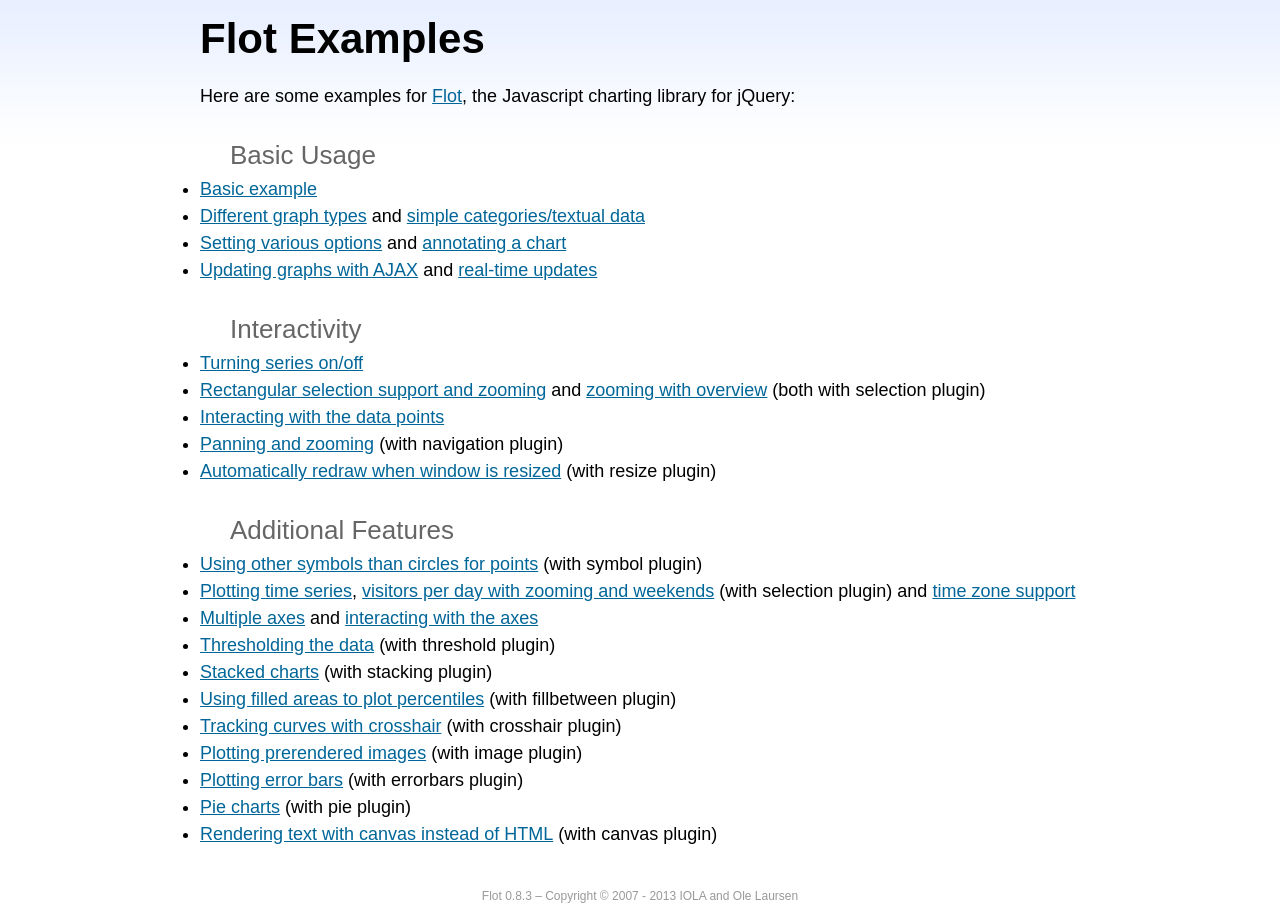
<file: static/bower_components/flot/examples/index.html>
<!DOCTYPE html PUBLIC "-//W3C//DTD HTML 4.01//EN" "http://www.w3.org/TR/html4/strict.dtd">
<html>
<head>
	<meta http-equiv="Content-Type" content="text/html; charset=utf-8">
	<title>Flot Examples</title>
	<link href="examples.css" rel="stylesheet" type="text/css">
	<style>

	h3 {
		margin-top: 30px;
		margin-bottom: 5px;
	}

	</style>
	<script language="javascript" type="text/javascript" src="../jquery.js"></script>
	<script language="javascript" type="text/javascript" src="../jquery.flot.js"></script>
	<script type="text/javascript">

	$(function() {

		// Add the Flot version string to the footer

		$("#footer").prepend("Flot " + $.plot.version + " &ndash; ");
	});

	</script>
</head>
<body>

	<div id="header">
		<h2>Flot Examples</h2>
	</div>

	<div id="content">

		<p>Here are some examples for <a href="http://www.flotcharts.org">Flot</a>, the Javascript charting library for jQuery:</p>

		<h3>Basic Usage</h3>

		<ul>
			<li><a href="basic-usage/index.html">Basic example</a></li>
			<li><a href="series-types/index.html">Different graph types</a> and <a href="categories/index.html">simple categories/textual data</a></li>
			<li><a href="basic-options/index.html">Setting various options</a> and <a href="annotating/index.html">annotating a chart</a></li>
			<li><a href="ajax/index.html">Updating graphs with AJAX</a> and <a href="realtime/index.html">real-time updates</a></li>
		</ul>

		<h3>Interactivity</h3>

		<ul>
			<li><a href="series-toggle/index.html">Turning series on/off</a></li>
			<li><a href="selection/index.html">Rectangular selection support and zooming</a> and <a href="zooming/index.html">zooming with overview</a> (both with selection plugin)</li>
			<li><a href="interacting/index.html">Interacting with the data points</a></li>
			<li><a href="navigate/index.html">Panning and zooming</a> (with navigation plugin)</li>
			<li><a href="resize/index.html">Automatically redraw when window is resized</a> (with resize plugin)</li>
		</ul>

		<h3>Additional Features</h3>

		<ul>
			<li><a href="symbols/index.html">Using other symbols than circles for points</a> (with symbol plugin)</li>
			<li><a href="axes-time/index.html">Plotting time series</a>, <a href="visitors/index.html">visitors per day with zooming and weekends</a> (with selection plugin) and <a href="axes-time-zones/index.html">time zone support</a></li>
			<li><a href="axes-multiple/index.html">Multiple axes</a> and <a href="axes-interacting/index.html">interacting with the axes</a></li>
			<li><a href="threshold/index.html">Thresholding the data</a> (with threshold plugin)</li>
			<li><a href="stacking/index.html">Stacked charts</a> (with stacking plugin)</li>
			<li><a href="percentiles/index.html">Using filled areas to plot percentiles</a> (with fillbetween plugin)</li>
			<li><a href="tracking/index.html">Tracking curves with crosshair</a> (with crosshair plugin)</li>
			<li><a href="image/index.html">Plotting prerendered images</a> (with image plugin)</li>
			<li><a href="series-errorbars/index.html">Plotting error bars</a> (with errorbars plugin)</li>
			<li><a href="series-pie/index.html">Pie charts</a> (with pie plugin)</li>
			<li><a href="canvas/index.html">Rendering text with canvas instead of HTML</a> (with canvas plugin)</li>
		</ul>

	</div>

	<div id="footer">
		Copyright &copy; 2007 - 2013 IOLA and Ole Laursen
	</div>

</body>
</html>
</file>
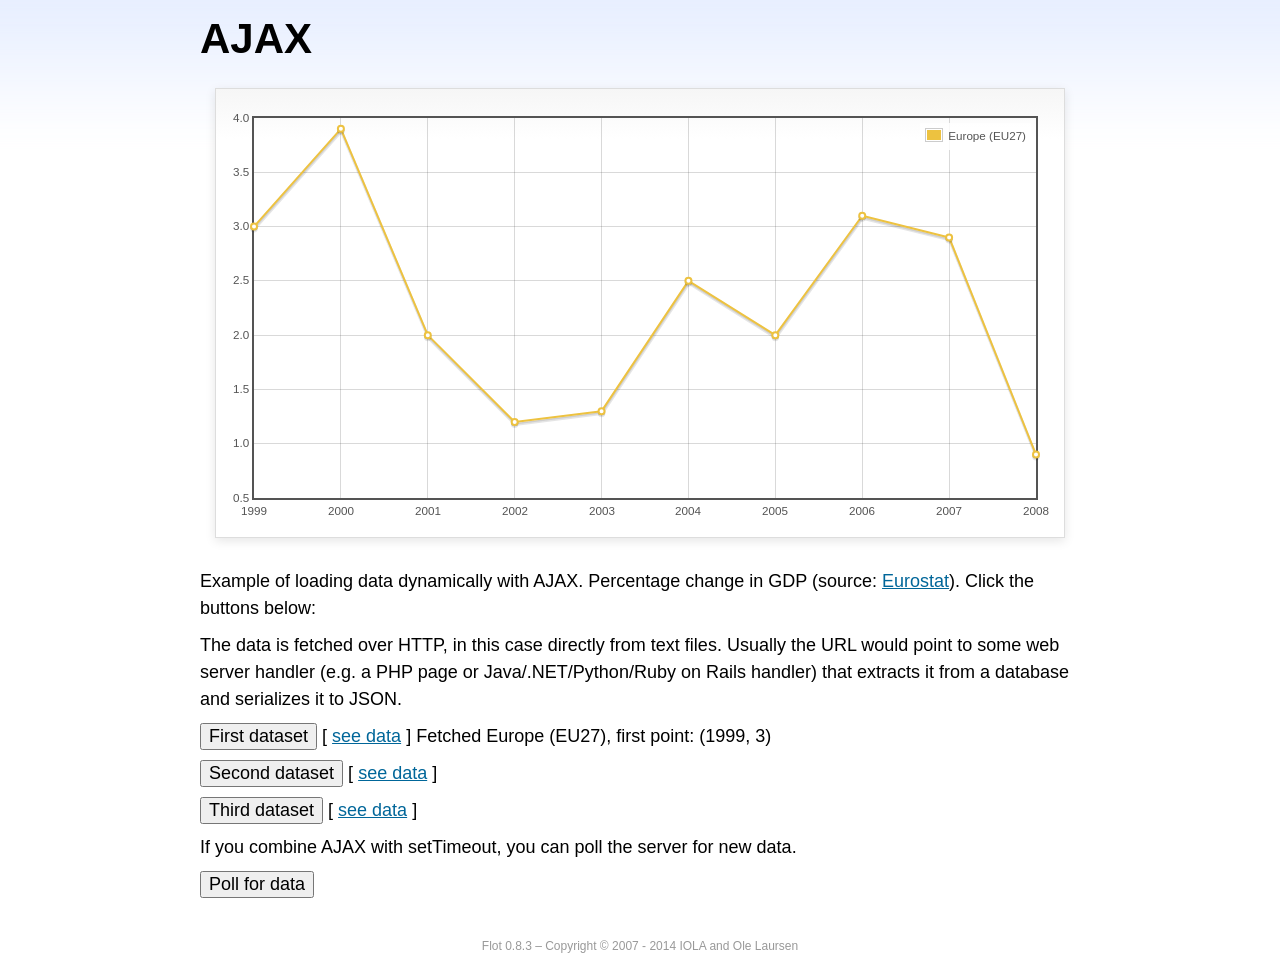
<file: static/bower_components/flot/examples/ajax/index.html>
<!DOCTYPE html PUBLIC "-//W3C//DTD HTML 4.01//EN" "http://www.w3.org/TR/html4/strict.dtd">
<html>
<head>
	<meta http-equiv="Content-Type" content="text/html; charset=utf-8">
	<title>Flot Examples: AJAX</title>
	<link href="../examples.css" rel="stylesheet" type="text/css">
	<!--[if lte IE 8]><script language="javascript" type="text/javascript" src="../../excanvas.min.js"></script><![endif]-->
	<script language="javascript" type="text/javascript" src="../../jquery.js"></script>
	<script language="javascript" type="text/javascript" src="../../jquery.flot.js"></script>
	<script type="text/javascript">

	$(function() {

		var options = {
			lines: {
				show: true
			},
			points: {
				show: true
			},
			xaxis: {
				tickDecimals: 0,
				tickSize: 1
			}
		};

		var data = [];

		$.plot("#placeholder", data, options);

		// Fetch one series, adding to what we already have

		var alreadyFetched = {};

		$("button.fetchSeries").click(function () {

			var button = $(this);

			// Find the URL in the link right next to us, then fetch the data

			var dataurl = button.siblings("a").attr("href");

			function onDataReceived(series) {

				// Extract the first coordinate pair; jQuery has parsed it, so
				// the data is now just an ordinary JavaScript object

				var firstcoordinate = "(" + series.data[0][0] + ", " + series.data[0][1] + ")";
				button.siblings("span").text("Fetched " + series.label + ", first point: " + firstcoordinate);

				// Push the new data onto our existing data array

				if (!alreadyFetched[series.label]) {
					alreadyFetched[series.label] = true;
					data.push(series);
				}

				$.plot("#placeholder", data, options);
			}

			$.ajax({
				url: dataurl,
				type: "GET",
				dataType: "json",
				success: onDataReceived
			});
		});

		// Initiate a recurring data update

		$("button.dataUpdate").click(function () {

			data = [];
			alreadyFetched = {};

			$.plot("#placeholder", data, options);

			var iteration = 0;

			function fetchData() {

				++iteration;

				function onDataReceived(series) {

					// Load all the data in one pass; if we only got partial
					// data we could merge it with what we already have.

					data = [ series ];
					$.plot("#placeholder", data, options);
				}

				// Normally we call the same URL - a script connected to a
				// database - but in this case we only have static example
				// files, so we need to modify the URL.

				$.ajax({
					url: "data-eu-gdp-growth-" + iteration + ".json",
					type: "GET",
					dataType: "json",
					success: onDataReceived
				});

				if (iteration < 5) {
					setTimeout(fetchData, 1000);
				} else {
					data = [];
					alreadyFetched = {};
				}
			}

			setTimeout(fetchData, 1000);
		});

		// Load the first series by default, so we don't have an empty plot

		$("button.fetchSeries:first").click();

		// Add the Flot version string to the footer

		$("#footer").prepend("Flot " + $.plot.version + " &ndash; ");
	});

	</script>
</head>
<body>

	<div id="header">
		<h2>AJAX</h2>
	</div>

	<div id="content">

		<div class="demo-container">
			<div id="placeholder" class="demo-placeholder"></div>
		</div>

		<p>Example of loading data dynamically with AJAX. Percentage change in GDP (source: <a href="http://epp.eurostat.ec.europa.eu/tgm/table.do?tab=table&init=1&plugin=1&language=en&pcode=tsieb020">Eurostat</a>). Click the buttons below:</p>

		<p>The data is fetched over HTTP, in this case directly from text files. Usually the URL would point to some web server handler (e.g. a PHP page or Java/.NET/Python/Ruby on Rails handler) that extracts it from a database and serializes it to JSON.</p>

		<p>
			<button class="fetchSeries">First dataset</button>
			[ <a href="data-eu-gdp-growth.json">see data</a> ]
			<span></span>
		</p>

		<p>
			<button class="fetchSeries">Second dataset</button>
			[ <a href="data-japan-gdp-growth.json">see data</a> ]
			<span></span>
		</p>

		<p>
			<button class="fetchSeries">Third dataset</button>
			[ <a href="data-usa-gdp-growth.json">see data</a> ]
			<span></span>
		</p>

		<p>If you combine AJAX with setTimeout, you can poll the server for new data.</p>

		<p>
			<button class="dataUpdate">Poll for data</button>
		</p>

	</div>

	<div id="footer">
		Copyright &copy; 2007 - 2014 IOLA and Ole Laursen
	</div>

</body>
</html>
</file>
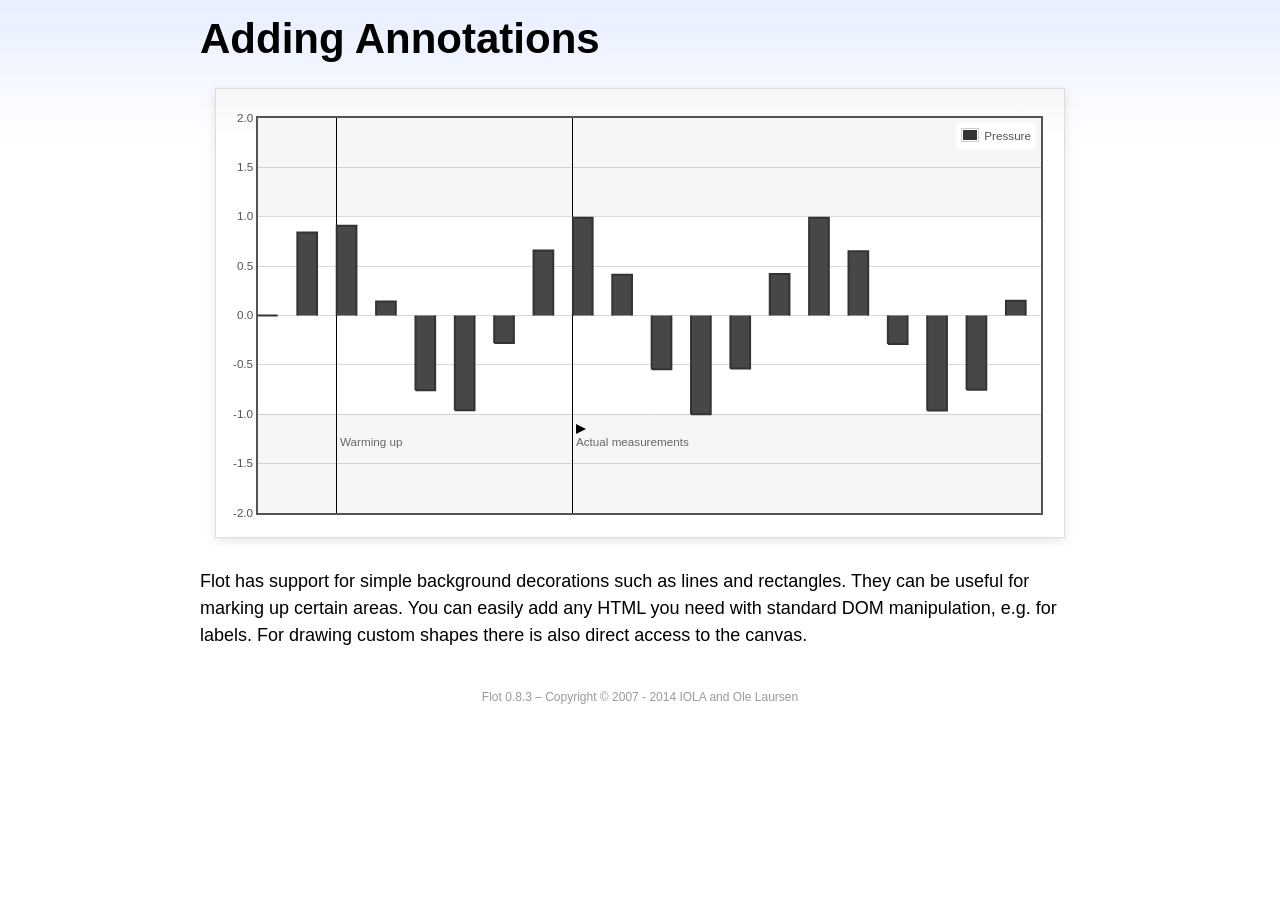
<file: static/bower_components/flot/examples/annotating/index.html>
<!DOCTYPE html PUBLIC "-//W3C//DTD HTML 4.01//EN" "http://www.w3.org/TR/html4/strict.dtd">
<html>
<head>
	<meta http-equiv="Content-Type" content="text/html; charset=utf-8">
	<title>Flot Examples: Adding Annotations</title>
	<link href="../examples.css" rel="stylesheet" type="text/css">
	<!--[if lte IE 8]><script language="javascript" type="text/javascript" src="../../excanvas.min.js"></script><![endif]-->
	<script language="javascript" type="text/javascript" src="../../jquery.js"></script>
	<script language="javascript" type="text/javascript" src="../../jquery.flot.js"></script>
	<script type="text/javascript">

	$(function() {

		var d1 = [];
		for (var i = 0; i < 20; ++i) {
			d1.push([i, Math.sin(i)]);
		}

		var data = [{ data: d1, label: "Pressure", color: "#333" }];

		var markings = [
			{ color: "#f6f6f6", yaxis: { from: 1 } },
			{ color: "#f6f6f6", yaxis: { to: -1 } },
			{ color: "#000", lineWidth: 1, xaxis: { from: 2, to: 2 } },
			{ color: "#000", lineWidth: 1, xaxis: { from: 8, to: 8 } }
		];

		var placeholder = $("#placeholder");

		var plot = $.plot(placeholder, data, {
			bars: { show: true, barWidth: 0.5, fill: 0.9 },
			xaxis: { ticks: [], autoscaleMargin: 0.02 },
			yaxis: { min: -2, max: 2 },
			grid: { markings: markings }
		});

		var o = plot.pointOffset({ x: 2, y: -1.2});

		// Append it to the placeholder that Flot already uses for positioning

		placeholder.append("<div style='position:absolute;left:" + (o.left + 4) + "px;top:" + o.top + "px;color:#666;font-size:smaller'>Warming up</div>");

		o = plot.pointOffset({ x: 8, y: -1.2});
		placeholder.append("<div style='position:absolute;left:" + (o.left + 4) + "px;top:" + o.top + "px;color:#666;font-size:smaller'>Actual measurements</div>");

		// Draw a little arrow on top of the last label to demonstrate canvas
		// drawing

		var ctx = plot.getCanvas().getContext("2d");
		ctx.beginPath();
		o.left += 4;
		ctx.moveTo(o.left, o.top);
		ctx.lineTo(o.left, o.top - 10);
		ctx.lineTo(o.left + 10, o.top - 5);
		ctx.lineTo(o.left, o.top);
		ctx.fillStyle = "#000";
		ctx.fill();

		// Add the Flot version string to the footer

		$("#footer").prepend("Flot " + $.plot.version + " &ndash; ");
	});

	</script>
</head>
<body>

	<div id="header">
		<h2>Adding Annotations</h2>
	</div>

	<div id="content">

		<div class="demo-container">
			<div id="placeholder" class="demo-placeholder"></div>
		</div>

		<p>Flot has support for simple background decorations such as lines and rectangles. They can be useful for marking up certain areas. You can easily add any HTML you need with standard DOM manipulation, e.g. for labels. For drawing custom shapes there is also direct access to the canvas.</p>

	</div>

	<div id="footer">
		Copyright &copy; 2007 - 2014 IOLA and Ole Laursen
	</div>

</body>
</html>
</file>
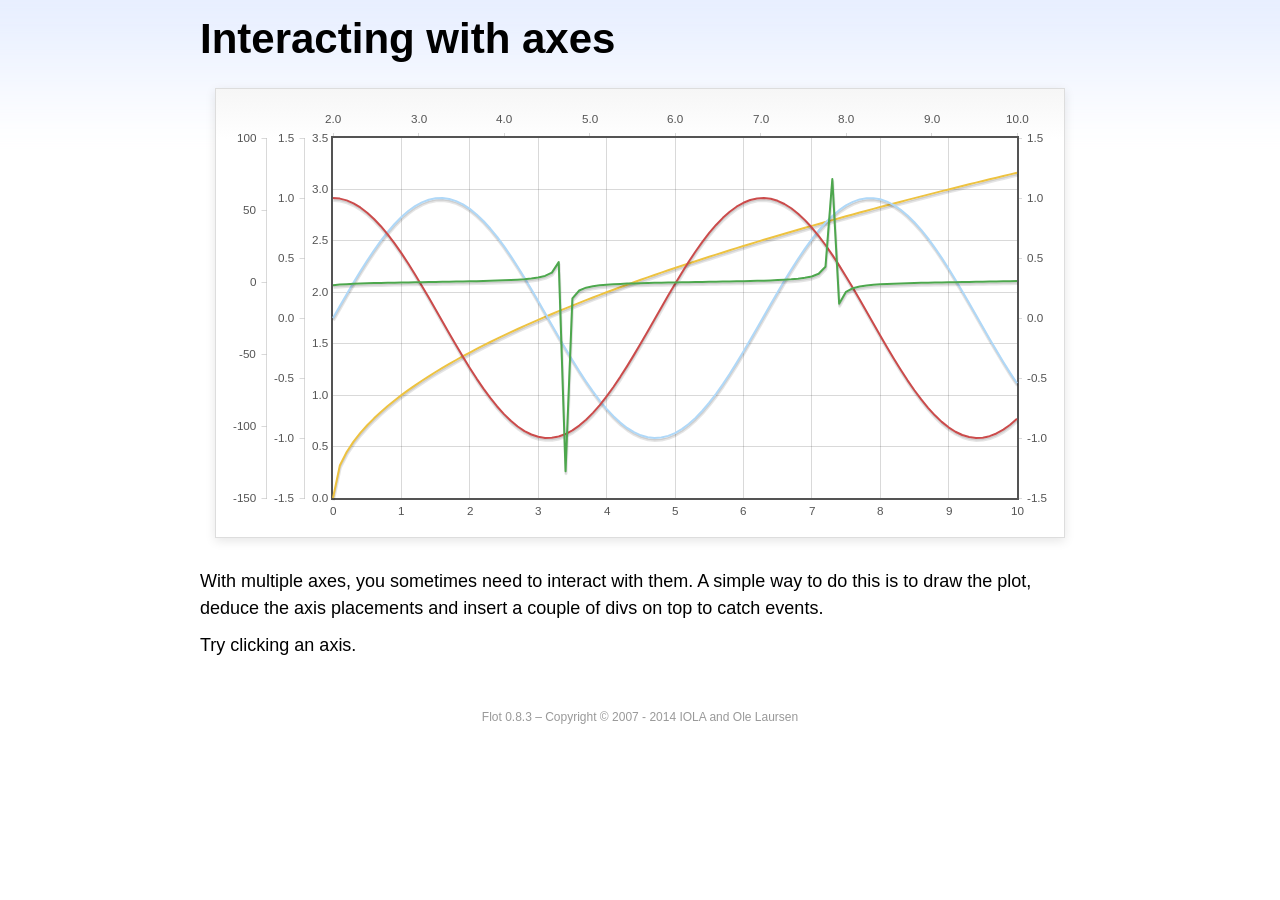
<file: static/bower_components/flot/examples/axes-interacting/index.html>
<!DOCTYPE html PUBLIC "-//W3C//DTD HTML 4.01//EN" "http://www.w3.org/TR/html4/strict.dtd">
<html>
<head>
	<meta http-equiv="Content-Type" content="text/html; charset=utf-8">
	<title>Flot Examples: Interacting with axes</title>
	<link href="../examples.css" rel="stylesheet" type="text/css">
	<!--[if lte IE 8]><script language="javascript" type="text/javascript" src="../../excanvas.min.js"></script><![endif]-->
	<script language="javascript" type="text/javascript" src="../../jquery.js"></script>
	<script language="javascript" type="text/javascript" src="../../jquery.flot.js"></script>
	<script type="text/javascript">

	$(function() {

		function generate(start, end, fn) {
			var res = [];
			for (var i = 0; i <= 100; ++i) {
				var x = start + i / 100 * (end - start);
				res.push([x, fn(x)]);
			}
			return res;
		}

		var data = [
			{ data: generate(0, 10, function (x) { return Math.sqrt(x);}), xaxis: 1, yaxis:1 },
			{ data: generate(0, 10, function (x) { return Math.sin(x);}), xaxis: 1, yaxis:2 },
			{ data: generate(0, 10, function (x) { return Math.cos(x);}), xaxis: 1, yaxis:3 },
			{ data: generate(2, 10, function (x) { return Math.tan(x);}), xaxis: 2, yaxis: 4 }
		];

		var plot = $.plot("#placeholder", data, {
			xaxes: [
				{ position: 'bottom' },
				{ position: 'top'}
			],
			yaxes: [
				{ position: 'left' },
				{ position: 'left' },
				{ position: 'right' },
				{ position: 'left' }
			]
		});

		// Create a div for each axis

		$.each(plot.getAxes(), function (i, axis) {
			if (!axis.show)
				return;

			var box = axis.box;

			$("<div class='axisTarget' style='position:absolute; left:" + box.left + "px; top:" + box.top + "px; width:" + box.width +  "px; height:" + box.height + "px'></div>")
				.data("axis.direction", axis.direction)
				.data("axis.n", axis.n)
				.css({ backgroundColor: "#f00", opacity: 0, cursor: "pointer" })
				.appendTo(plot.getPlaceholder())
				.hover(
					function () { $(this).css({ opacity: 0.10 }) },
					function () { $(this).css({ opacity: 0 }) }
				)
				.click(function () {
					$("#click").text("You clicked the " + axis.direction + axis.n + "axis!")
				});
		});

		// Add the Flot version string to the footer

		$("#footer").prepend("Flot " + $.plot.version + " &ndash; ");
	});

	</script>
</head>
<body>

	<div id="header">
		<h2>Interacting with axes</h2>
	</div>

	<div id="content">

		<div class="demo-container">
			<div id="placeholder" class="demo-placeholder"></div>
		</div>

		<p>With multiple axes, you sometimes need to interact with them. A simple way to do this is to draw the plot, deduce the axis placements and insert a couple of divs on top to catch events.</p>

		<p>Try clicking an axis.</p>

		<p id="click"></p>

	</div>

	<div id="footer">
		Copyright &copy; 2007 - 2014 IOLA and Ole Laursen
	</div>

</body>
</html>
</file>
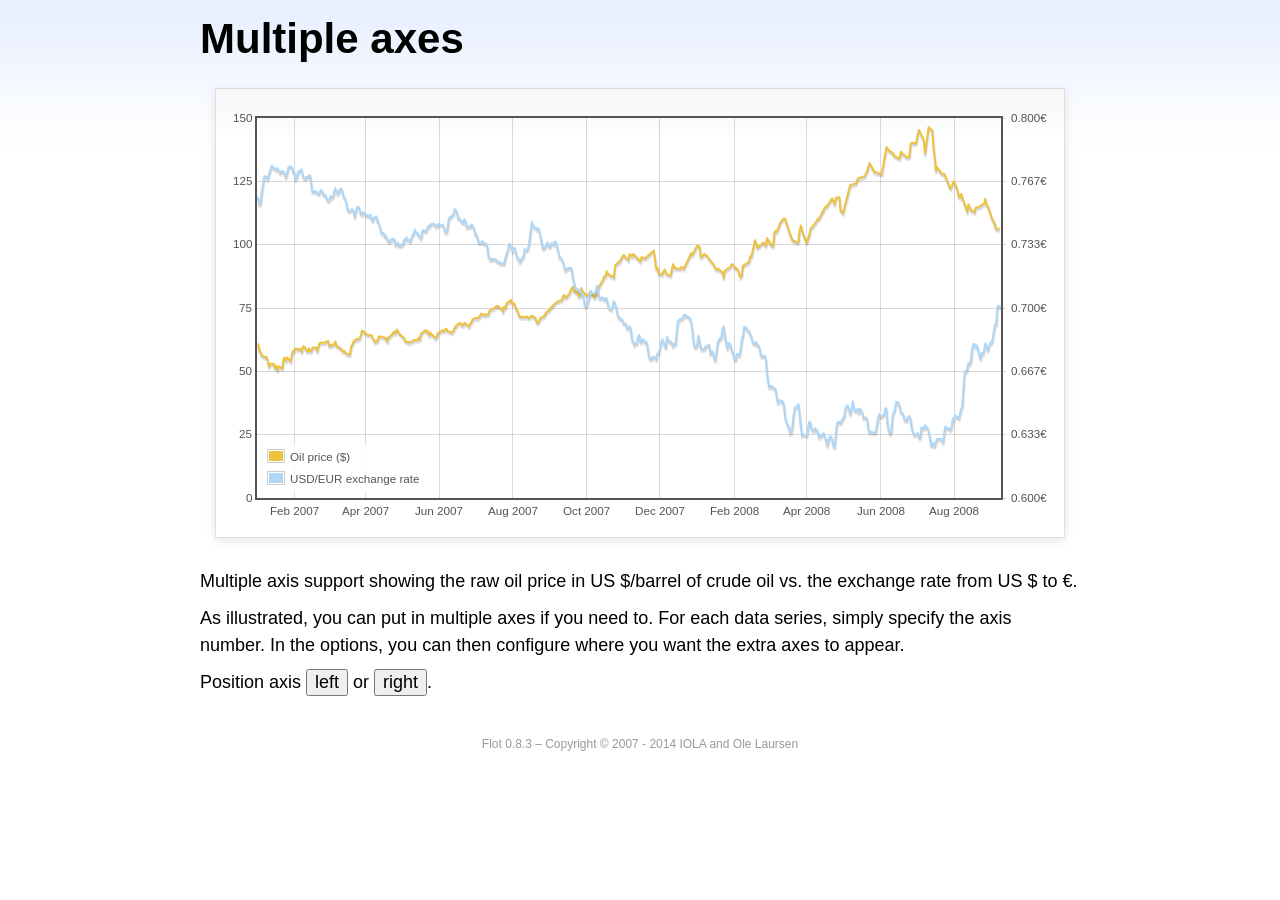
<file: static/bower_components/flot/examples/axes-multiple/index.html>
<!DOCTYPE html PUBLIC "-//W3C//DTD HTML 4.01//EN" "http://www.w3.org/TR/html4/strict.dtd">
<html>
<head>
	<meta http-equiv="Content-Type" content="text/html; charset=utf-8">
	<title>Flot Examples: Multiple Axes</title>
	<link href="../examples.css" rel="stylesheet" type="text/css">
	<!--[if lte IE 8]><script language="javascript" type="text/javascript" src="../../excanvas.min.js"></script><![endif]-->
	<script language="javascript" type="text/javascript" src="../../jquery.js"></script>
	<script language="javascript" type="text/javascript" src="../../jquery.flot.js"></script>
	<script language="javascript" type="text/javascript" src="../../jquery.flot.time.js"></script>
	<script type="text/javascript">

	$(function() {

		var oilprices = [[1167692400000,61.05], [1167778800000,58.32], [1167865200000,57.35], [1167951600000,56.31], [1168210800000,55.55], [1168297200000,55.64], [1168383600000,54.02], [1168470000000,51.88], [1168556400000,52.99], [1168815600000,52.99], [1168902000000,51.21], [1168988400000,52.24], [1169074800000,50.48], [1169161200000,51.99], [1169420400000,51.13], [1169506800000,55.04], [1169593200000,55.37], [1169679600000,54.23], [1169766000000,55.42], [1170025200000,54.01], [1170111600000,56.97], [1170198000000,58.14], [1170284400000,58.14], [1170370800000,59.02], [1170630000000,58.74], [1170716400000,58.88], [1170802800000,57.71], [1170889200000,59.71], [1170975600000,59.89], [1171234800000,57.81], [1171321200000,59.06], [1171407600000,58.00], [1171494000000,57.99], [1171580400000,59.39], [1171839600000,59.39], [1171926000000,58.07], [1172012400000,60.07], [1172098800000,61.14], [1172444400000,61.39], [1172530800000,61.46], [1172617200000,61.79], [1172703600000,62.00], [1172790000000,60.07], [1173135600000,60.69], [1173222000000,61.82], [1173308400000,60.05], [1173654000000,58.91], [1173740400000,57.93], [1173826800000,58.16], [1173913200000,57.55], [1173999600000,57.11], [1174258800000,56.59], [1174345200000,59.61], [1174518000000,61.69], [1174604400000,62.28], [1174860000000,62.91], [1174946400000,62.93], [1175032800000,64.03], [1175119200000,66.03], [1175205600000,65.87], [1175464800000,64.64], [1175637600000,64.38], [1175724000000,64.28], [1175810400000,64.28], [1176069600000,61.51], [1176156000000,61.89], [1176242400000,62.01], [1176328800000,63.85], [1176415200000,63.63], [1176674400000,63.61], [1176760800000,63.10], [1176847200000,63.13], [1176933600000,61.83], [1177020000000,63.38], [1177279200000,64.58], [1177452000000,65.84], [1177538400000,65.06], [1177624800000,66.46], [1177884000000,64.40], [1178056800000,63.68], [1178143200000,63.19], [1178229600000,61.93], [1178488800000,61.47], [1178575200000,61.55], [1178748000000,61.81], [1178834400000,62.37], [1179093600000,62.46], [1179180000000,63.17], [1179266400000,62.55], [1179352800000,64.94], [1179698400000,66.27], [1179784800000,65.50], [1179871200000,65.77], [1179957600000,64.18], [1180044000000,65.20], [1180389600000,63.15], [1180476000000,63.49], [1180562400000,65.08], [1180908000000,66.30], [1180994400000,65.96], [1181167200000,66.93], [1181253600000,65.98], [1181599200000,65.35], [1181685600000,66.26], [1181858400000,68.00], [1182117600000,69.09], [1182204000000,69.10], [1182290400000,68.19], [1182376800000,68.19], [1182463200000,69.14], [1182722400000,68.19], [1182808800000,67.77], [1182895200000,68.97], [1182981600000,69.57], [1183068000000,70.68], [1183327200000,71.09], [1183413600000,70.92], [1183586400000,71.81], [1183672800000,72.81], [1183932000000,72.19], [1184018400000,72.56], [1184191200000,72.50], [1184277600000,74.15], [1184623200000,75.05], [1184796000000,75.92], [1184882400000,75.57], [1185141600000,74.89], [1185228000000,73.56], [1185314400000,75.57], [1185400800000,74.95], [1185487200000,76.83], [1185832800000,78.21], [1185919200000,76.53], [1186005600000,76.86], [1186092000000,76.00], [1186437600000,71.59], [1186696800000,71.47], [1186956000000,71.62], [1187042400000,71.00], [1187301600000,71.98], [1187560800000,71.12], [1187647200000,69.47], [1187733600000,69.26], [1187820000000,69.83], [1187906400000,71.09], [1188165600000,71.73], [1188338400000,73.36], [1188511200000,74.04], [1188856800000,76.30], [1189116000000,77.49], [1189461600000,78.23], [1189548000000,79.91], [1189634400000,80.09], [1189720800000,79.10], [1189980000000,80.57], [1190066400000,81.93], [1190239200000,83.32], [1190325600000,81.62], [1190584800000,80.95], [1190671200000,79.53], [1190757600000,80.30], [1190844000000,82.88], [1190930400000,81.66], [1191189600000,80.24], [1191276000000,80.05], [1191362400000,79.94], [1191448800000,81.44], [1191535200000,81.22], [1191794400000,79.02], [1191880800000,80.26], [1191967200000,80.30], [1192053600000,83.08], [1192140000000,83.69], [1192399200000,86.13], [1192485600000,87.61], [1192572000000,87.40], [1192658400000,89.47], [1192744800000,88.60], [1193004000000,87.56], [1193090400000,87.56], [1193176800000,87.10], [1193263200000,91.86], [1193612400000,93.53], [1193698800000,94.53], [1193871600000,95.93], [1194217200000,93.98], [1194303600000,96.37], [1194476400000,95.46], [1194562800000,96.32], [1195081200000,93.43], [1195167600000,95.10], [1195426800000,94.64], [1195513200000,95.10], [1196031600000,97.70], [1196118000000,94.42], [1196204400000,90.62], [1196290800000,91.01], [1196377200000,88.71], [1196636400000,88.32], [1196809200000,90.23], [1196982000000,88.28], [1197241200000,87.86], [1197327600000,90.02], [1197414000000,92.25], [1197586800000,90.63], [1197846000000,90.63], [1197932400000,90.49], [1198018800000,91.24], [1198105200000,91.06], [1198191600000,90.49], [1198710000000,96.62], [1198796400000,96.00], [1199142000000,99.62], [1199314800000,99.18], [1199401200000,95.09], [1199660400000,96.33], [1199833200000,95.67], [1200351600000,91.90], [1200438000000,90.84], [1200524400000,90.13], [1200610800000,90.57], [1200956400000,89.21], [1201042800000,86.99], [1201129200000,89.85], [1201474800000,90.99], [1201561200000,91.64], [1201647600000,92.33], [1201734000000,91.75], [1202079600000,90.02], [1202166000000,88.41], [1202252400000,87.14], [1202338800000,88.11], [1202425200000,91.77], [1202770800000,92.78], [1202857200000,93.27], [1202943600000,95.46], [1203030000000,95.46], [1203289200000,101.74], [1203462000000,98.81], [1203894000000,100.88], [1204066800000,99.64], [1204153200000,102.59], [1204239600000,101.84], [1204498800000,99.52], [1204585200000,99.52], [1204671600000,104.52], [1204758000000,105.47], [1204844400000,105.15], [1205103600000,108.75], [1205276400000,109.92], [1205362800000,110.33], [1205449200000,110.21], [1205708400000,105.68], [1205967600000,101.84], [1206313200000,100.86], [1206399600000,101.22], [1206486000000,105.90], [1206572400000,107.58], [1206658800000,105.62], [1206914400000,101.58], [1207000800000,100.98], [1207173600000,103.83], [1207260000000,106.23], [1207605600000,108.50], [1207778400000,110.11], [1207864800000,110.14], [1208210400000,113.79], [1208296800000,114.93], [1208383200000,114.86], [1208728800000,117.48], [1208815200000,118.30], [1208988000000,116.06], [1209074400000,118.52], [1209333600000,118.75], [1209420000000,113.46], [1209592800000,112.52], [1210024800000,121.84], [1210111200000,123.53], [1210197600000,123.69], [1210543200000,124.23], [1210629600000,125.80], [1210716000000,126.29], [1211148000000,127.05], [1211320800000,129.07], [1211493600000,132.19], [1211839200000,128.85], [1212357600000,127.76], [1212703200000,138.54], [1212962400000,136.80], [1213135200000,136.38], [1213308000000,134.86], [1213653600000,134.01], [1213740000000,136.68], [1213912800000,135.65], [1214172000000,134.62], [1214258400000,134.62], [1214344800000,134.62], [1214431200000,139.64], [1214517600000,140.21], [1214776800000,140.00], [1214863200000,140.97], [1214949600000,143.57], [1215036000000,145.29], [1215381600000,141.37], [1215468000000,136.04], [1215727200000,146.40], [1215986400000,145.18], [1216072800000,138.74], [1216159200000,134.60], [1216245600000,129.29], [1216332000000,130.65], [1216677600000,127.95], [1216850400000,127.95], [1217282400000,122.19], [1217455200000,124.08], [1217541600000,125.10], [1217800800000,121.41], [1217887200000,119.17], [1217973600000,118.58], [1218060000000,120.02], [1218405600000,114.45], [1218492000000,113.01], [1218578400000,116.00], [1218751200000,113.77], [1219010400000,112.87], [1219096800000,114.53], [1219269600000,114.98], [1219356000000,114.98], [1219701600000,116.27], [1219788000000,118.15], [1219874400000,115.59], [1219960800000,115.46], [1220306400000,109.71], [1220392800000,109.35], [1220565600000,106.23], [1220824800000,106.34]];

		var exchangerates = [[1167606000000,0.7580], [1167692400000,0.7580], [1167778800000,0.75470], [1167865200000,0.75490], [1167951600000,0.76130], [1168038000000,0.76550], [1168124400000,0.76930], [1168210800000,0.76940], [1168297200000,0.76880], [1168383600000,0.76780], [1168470000000,0.77080], [1168556400000,0.77270], [1168642800000,0.77490], [1168729200000,0.77410], [1168815600000,0.77410], [1168902000000,0.77320], [1168988400000,0.77270], [1169074800000,0.77370], [1169161200000,0.77240], [1169247600000,0.77120], [1169334000000,0.7720], [1169420400000,0.77210], [1169506800000,0.77170], [1169593200000,0.77040], [1169679600000,0.7690], [1169766000000,0.77110], [1169852400000,0.7740], [1169938800000,0.77450], [1170025200000,0.77450], [1170111600000,0.7740], [1170198000000,0.77160], [1170284400000,0.77130], [1170370800000,0.76780], [1170457200000,0.76880], [1170543600000,0.77180], [1170630000000,0.77180], [1170716400000,0.77280], [1170802800000,0.77290], [1170889200000,0.76980], [1170975600000,0.76850], [1171062000000,0.76810], [1171148400000,0.7690], [1171234800000,0.7690], [1171321200000,0.76980], [1171407600000,0.76990], [1171494000000,0.76510], [1171580400000,0.76130], [1171666800000,0.76160], [1171753200000,0.76140], [1171839600000,0.76140], [1171926000000,0.76070], [1172012400000,0.76020], [1172098800000,0.76110], [1172185200000,0.76220], [1172271600000,0.76150], [1172358000000,0.75980], [1172444400000,0.75980], [1172530800000,0.75920], [1172617200000,0.75730], [1172703600000,0.75660], [1172790000000,0.75670], [1172876400000,0.75910], [1172962800000,0.75820], [1173049200000,0.75850], [1173135600000,0.76130], [1173222000000,0.76310], [1173308400000,0.76150], [1173394800000,0.760], [1173481200000,0.76130], [1173567600000,0.76270], [1173654000000,0.76270], [1173740400000,0.76080], [1173826800000,0.75830], [1173913200000,0.75750], [1173999600000,0.75620], [1174086000000,0.7520], [1174172400000,0.75120], [1174258800000,0.75120], [1174345200000,0.75170], [1174431600000,0.7520], [1174518000000,0.75110], [1174604400000,0.7480], [1174690800000,0.75090], [1174777200000,0.75310], [1174860000000,0.75310], [1174946400000,0.75270], [1175032800000,0.74980], [1175119200000,0.74930], [1175205600000,0.75040], [1175292000000,0.750], [1175378400000,0.74910], [1175464800000,0.74910], [1175551200000,0.74850], [1175637600000,0.74840], [1175724000000,0.74920], [1175810400000,0.74710], [1175896800000,0.74590], [1175983200000,0.74770], [1176069600000,0.74770], [1176156000000,0.74830], [1176242400000,0.74580], [1176328800000,0.74480], [1176415200000,0.7430], [1176501600000,0.73990], [1176588000000,0.73950], [1176674400000,0.73950], [1176760800000,0.73780], [1176847200000,0.73820], [1176933600000,0.73620], [1177020000000,0.73550], [1177106400000,0.73480], [1177192800000,0.73610], [1177279200000,0.73610], [1177365600000,0.73650], [1177452000000,0.73620], [1177538400000,0.73310], [1177624800000,0.73390], [1177711200000,0.73440], [1177797600000,0.73270], [1177884000000,0.73270], [1177970400000,0.73360], [1178056800000,0.73330], [1178143200000,0.73590], [1178229600000,0.73590], [1178316000000,0.73720], [1178402400000,0.7360], [1178488800000,0.7360], [1178575200000,0.7350], [1178661600000,0.73650], [1178748000000,0.73840], [1178834400000,0.73950], [1178920800000,0.74130], [1179007200000,0.73970], [1179093600000,0.73960], [1179180000000,0.73850], [1179266400000,0.73780], [1179352800000,0.73660], [1179439200000,0.740], [1179525600000,0.74110], [1179612000000,0.74060], [1179698400000,0.74050], [1179784800000,0.74140], [1179871200000,0.74310], [1179957600000,0.74310], [1180044000000,0.74380], [1180130400000,0.74430], [1180216800000,0.74430], [1180303200000,0.74430], [1180389600000,0.74340], [1180476000000,0.74290], [1180562400000,0.74420], [1180648800000,0.7440], [1180735200000,0.74390], [1180821600000,0.74370], [1180908000000,0.74370], [1180994400000,0.74290], [1181080800000,0.74030], [1181167200000,0.73990], [1181253600000,0.74180], [1181340000000,0.74680], [1181426400000,0.7480], [1181512800000,0.7480], [1181599200000,0.7490], [1181685600000,0.74940], [1181772000000,0.75220], [1181858400000,0.75150], [1181944800000,0.75020], [1182031200000,0.74720], [1182117600000,0.74720], [1182204000000,0.74620], [1182290400000,0.74550], [1182376800000,0.74490], [1182463200000,0.74670], [1182549600000,0.74580], [1182636000000,0.74270], [1182722400000,0.74270], [1182808800000,0.7430], [1182895200000,0.74290], [1182981600000,0.7440], [1183068000000,0.7430], [1183154400000,0.74220], [1183240800000,0.73880], [1183327200000,0.73880], [1183413600000,0.73690], [1183500000000,0.73450], [1183586400000,0.73450], [1183672800000,0.73450], [1183759200000,0.73520], [1183845600000,0.73410], [1183932000000,0.73410], [1184018400000,0.7340], [1184104800000,0.73240], [1184191200000,0.72720], [1184277600000,0.72640], [1184364000000,0.72550], [1184450400000,0.72580], [1184536800000,0.72580], [1184623200000,0.72560], [1184709600000,0.72570], [1184796000000,0.72470], [1184882400000,0.72430], [1184968800000,0.72440], [1185055200000,0.72350], [1185141600000,0.72350], [1185228000000,0.72350], [1185314400000,0.72350], [1185400800000,0.72620], [1185487200000,0.72880], [1185573600000,0.73010], [1185660000000,0.73370], [1185746400000,0.73370], [1185832800000,0.73240], [1185919200000,0.72970], [1186005600000,0.73170], [1186092000000,0.73150], [1186178400000,0.72880], [1186264800000,0.72630], [1186351200000,0.72630], [1186437600000,0.72420], [1186524000000,0.72530], [1186610400000,0.72640], [1186696800000,0.7270], [1186783200000,0.73120], [1186869600000,0.73050], [1186956000000,0.73050], [1187042400000,0.73180], [1187128800000,0.73580], [1187215200000,0.74090], [1187301600000,0.74540], [1187388000000,0.74370], [1187474400000,0.74240], [1187560800000,0.74240], [1187647200000,0.74150], [1187733600000,0.74190], [1187820000000,0.74140], [1187906400000,0.73770], [1187992800000,0.73550], [1188079200000,0.73150], [1188165600000,0.73150], [1188252000000,0.7320], [1188338400000,0.73320], [1188424800000,0.73460], [1188511200000,0.73280], [1188597600000,0.73230], [1188684000000,0.7340], [1188770400000,0.7340], [1188856800000,0.73360], [1188943200000,0.73510], [1189029600000,0.73460], [1189116000000,0.73210], [1189202400000,0.72940], [1189288800000,0.72660], [1189375200000,0.72660], [1189461600000,0.72540], [1189548000000,0.72420], [1189634400000,0.72130], [1189720800000,0.71970], [1189807200000,0.72090], [1189893600000,0.7210], [1189980000000,0.7210], [1190066400000,0.7210], [1190152800000,0.72090], [1190239200000,0.71590], [1190325600000,0.71330], [1190412000000,0.71050], [1190498400000,0.70990], [1190584800000,0.70990], [1190671200000,0.70930], [1190757600000,0.70930], [1190844000000,0.70760], [1190930400000,0.7070], [1191016800000,0.70490], [1191103200000,0.70120], [1191189600000,0.70110], [1191276000000,0.70190], [1191362400000,0.70460], [1191448800000,0.70630], [1191535200000,0.70890], [1191621600000,0.70770], [1191708000000,0.70770], [1191794400000,0.70770], [1191880800000,0.70910], [1191967200000,0.71180], [1192053600000,0.70790], [1192140000000,0.70530], [1192226400000,0.7050], [1192312800000,0.70550], [1192399200000,0.70550], [1192485600000,0.70450], [1192572000000,0.70510], [1192658400000,0.70510], [1192744800000,0.70170], [1192831200000,0.70], [1192917600000,0.69950], [1193004000000,0.69940], [1193090400000,0.70140], [1193176800000,0.70360], [1193263200000,0.70210], [1193349600000,0.70020], [1193436000000,0.69670], [1193522400000,0.6950], [1193612400000,0.6950], [1193698800000,0.69390], [1193785200000,0.6940], [1193871600000,0.69220], [1193958000000,0.69190], [1194044400000,0.69140], [1194130800000,0.68940], [1194217200000,0.68910], [1194303600000,0.69040], [1194390000000,0.6890], [1194476400000,0.68340], [1194562800000,0.68230], [1194649200000,0.68070], [1194735600000,0.68150], [1194822000000,0.68150], [1194908400000,0.68470], [1194994800000,0.68590], [1195081200000,0.68220], [1195167600000,0.68270], [1195254000000,0.68370], [1195340400000,0.68230], [1195426800000,0.68220], [1195513200000,0.68220], [1195599600000,0.67920], [1195686000000,0.67460], [1195772400000,0.67350], [1195858800000,0.67310], [1195945200000,0.67420], [1196031600000,0.67440], [1196118000000,0.67390], [1196204400000,0.67310], [1196290800000,0.67610], [1196377200000,0.67610], [1196463600000,0.67850], [1196550000000,0.68180], [1196636400000,0.68360], [1196722800000,0.68230], [1196809200000,0.68050], [1196895600000,0.67930], [1196982000000,0.68490], [1197068400000,0.68330], [1197154800000,0.68250], [1197241200000,0.68250], [1197327600000,0.68160], [1197414000000,0.67990], [1197500400000,0.68130], [1197586800000,0.68090], [1197673200000,0.68680], [1197759600000,0.69330], [1197846000000,0.69330], [1197932400000,0.69450], [1198018800000,0.69440], [1198105200000,0.69460], [1198191600000,0.69640], [1198278000000,0.69650], [1198364400000,0.69560], [1198450800000,0.69560], [1198537200000,0.6950], [1198623600000,0.69480], [1198710000000,0.69280], [1198796400000,0.68870], [1198882800000,0.68240], [1198969200000,0.67940], [1199055600000,0.67940], [1199142000000,0.68030], [1199228400000,0.68550], [1199314800000,0.68240], [1199401200000,0.67910], [1199487600000,0.67830], [1199574000000,0.67850], [1199660400000,0.67850], [1199746800000,0.67970], [1199833200000,0.680], [1199919600000,0.68030], [1200006000000,0.68050], [1200092400000,0.6760], [1200178800000,0.6770], [1200265200000,0.6770], [1200351600000,0.67360], [1200438000000,0.67260], [1200524400000,0.67640], [1200610800000,0.68210], [1200697200000,0.68310], [1200783600000,0.68420], [1200870000000,0.68420], [1200956400000,0.68870], [1201042800000,0.69030], [1201129200000,0.68480], [1201215600000,0.68240], [1201302000000,0.67880], [1201388400000,0.68140], [1201474800000,0.68140], [1201561200000,0.67970], [1201647600000,0.67690], [1201734000000,0.67650], [1201820400000,0.67330], [1201906800000,0.67290], [1201993200000,0.67580], [1202079600000,0.67580], [1202166000000,0.6750], [1202252400000,0.6780], [1202338800000,0.68330], [1202425200000,0.68560], [1202511600000,0.69030], [1202598000000,0.68960], [1202684400000,0.68960], [1202770800000,0.68820], [1202857200000,0.68790], [1202943600000,0.68620], [1203030000000,0.68520], [1203116400000,0.68230], [1203202800000,0.68130], [1203289200000,0.68130], [1203375600000,0.68220], [1203462000000,0.68020], [1203548400000,0.68020], [1203634800000,0.67840], [1203721200000,0.67480], [1203807600000,0.67470], [1203894000000,0.67470], [1203980400000,0.67480], [1204066800000,0.67330], [1204153200000,0.6650], [1204239600000,0.66110], [1204326000000,0.65830], [1204412400000,0.6590], [1204498800000,0.6590], [1204585200000,0.65810], [1204671600000,0.65780], [1204758000000,0.65740], [1204844400000,0.65320], [1204930800000,0.65020], [1205017200000,0.65140], [1205103600000,0.65140], [1205190000000,0.65070], [1205276400000,0.6510], [1205362800000,0.64890], [1205449200000,0.64240], [1205535600000,0.64060], [1205622000000,0.63820], [1205708400000,0.63820], [1205794800000,0.63410], [1205881200000,0.63440], [1205967600000,0.63780], [1206054000000,0.64390], [1206140400000,0.64780], [1206226800000,0.64810], [1206313200000,0.64810], [1206399600000,0.64940], [1206486000000,0.64380], [1206572400000,0.63770], [1206658800000,0.63290], [1206745200000,0.63360], [1206831600000,0.63330], [1206914400000,0.63330], [1207000800000,0.6330], [1207087200000,0.63710], [1207173600000,0.64030], [1207260000000,0.63960], [1207346400000,0.63640], [1207432800000,0.63560], [1207519200000,0.63560], [1207605600000,0.63680], [1207692000000,0.63570], [1207778400000,0.63540], [1207864800000,0.6320], [1207951200000,0.63320], [1208037600000,0.63280], [1208124000000,0.63310], [1208210400000,0.63420], [1208296800000,0.63210], [1208383200000,0.63020], [1208469600000,0.62780], [1208556000000,0.63080], [1208642400000,0.63240], [1208728800000,0.63240], [1208815200000,0.63070], [1208901600000,0.62770], [1208988000000,0.62690], [1209074400000,0.63350], [1209160800000,0.63920], [1209247200000,0.640], [1209333600000,0.64010], [1209420000000,0.63960], [1209506400000,0.64070], [1209592800000,0.64230], [1209679200000,0.64290], [1209765600000,0.64720], [1209852000000,0.64850], [1209938400000,0.64860], [1210024800000,0.64670], [1210111200000,0.64440], [1210197600000,0.64670], [1210284000000,0.65090], [1210370400000,0.64780], [1210456800000,0.64610], [1210543200000,0.64610], [1210629600000,0.64680], [1210716000000,0.64490], [1210802400000,0.6470], [1210888800000,0.64610], [1210975200000,0.64520], [1211061600000,0.64220], [1211148000000,0.64220], [1211234400000,0.64250], [1211320800000,0.64140], [1211407200000,0.63660], [1211493600000,0.63460], [1211580000000,0.6350], [1211666400000,0.63460], [1211752800000,0.63460], [1211839200000,0.63430], [1211925600000,0.63460], [1212012000000,0.63790], [1212098400000,0.64160], [1212184800000,0.64420], [1212271200000,0.64310], [1212357600000,0.64310], [1212444000000,0.64350], [1212530400000,0.6440], [1212616800000,0.64730], [1212703200000,0.64690], [1212789600000,0.63860], [1212876000000,0.63560], [1212962400000,0.6340], [1213048800000,0.63460], [1213135200000,0.6430], [1213221600000,0.64520], [1213308000000,0.64670], [1213394400000,0.65060], [1213480800000,0.65040], [1213567200000,0.65030], [1213653600000,0.64810], [1213740000000,0.64510], [1213826400000,0.6450], [1213912800000,0.64410], [1213999200000,0.64140], [1214085600000,0.64090], [1214172000000,0.64090], [1214258400000,0.64280], [1214344800000,0.64310], [1214431200000,0.64180], [1214517600000,0.63710], [1214604000000,0.63490], [1214690400000,0.63330], [1214776800000,0.63340], [1214863200000,0.63380], [1214949600000,0.63420], [1215036000000,0.6320], [1215122400000,0.63180], [1215208800000,0.6370], [1215295200000,0.63680], [1215381600000,0.63680], [1215468000000,0.63830], [1215554400000,0.63710], [1215640800000,0.63710], [1215727200000,0.63550], [1215813600000,0.6320], [1215900000000,0.62770], [1215986400000,0.62760], [1216072800000,0.62910], [1216159200000,0.62740], [1216245600000,0.62930], [1216332000000,0.63110], [1216418400000,0.6310], [1216504800000,0.63120], [1216591200000,0.63120], [1216677600000,0.63040], [1216764000000,0.62940], [1216850400000,0.63480], [1216936800000,0.63780], [1217023200000,0.63680], [1217109600000,0.63680], [1217196000000,0.63680], [1217282400000,0.6360], [1217368800000,0.6370], [1217455200000,0.64180], [1217541600000,0.64110], [1217628000000,0.64350], [1217714400000,0.64270], [1217800800000,0.64270], [1217887200000,0.64190], [1217973600000,0.64460], [1218060000000,0.64680], [1218146400000,0.64870], [1218232800000,0.65940], [1218319200000,0.66660], [1218405600000,0.66660], [1218492000000,0.66780], [1218578400000,0.67120], [1218664800000,0.67050], [1218751200000,0.67180], [1218837600000,0.67840], [1218924000000,0.68110], [1219010400000,0.68110], [1219096800000,0.67940], [1219183200000,0.68040], [1219269600000,0.67810], [1219356000000,0.67560], [1219442400000,0.67350], [1219528800000,0.67630], [1219615200000,0.67620], [1219701600000,0.67770], [1219788000000,0.68150], [1219874400000,0.68020], [1219960800000,0.6780], [1220047200000,0.67960], [1220133600000,0.68170], [1220220000000,0.68170], [1220306400000,0.68320], [1220392800000,0.68770], [1220479200000,0.69120], [1220565600000,0.69140], [1220652000000,0.70090], [1220738400000,0.70120], [1220824800000,0.7010], [1220911200000,0.70050]];

		function euroFormatter(v, axis) {
			return v.toFixed(axis.tickDecimals) + "€";
		}

		function doPlot(position) {
			$.plot("#placeholder", [
				{ data: oilprices, label: "Oil price ($)" },
				{ data: exchangerates, label: "USD/EUR exchange rate", yaxis: 2 }
			], {
				xaxes: [ { mode: "time" } ],
				yaxes: [ { min: 0 }, {
					// align if we are to the right
					alignTicksWithAxis: position == "right" ? 1 : null,
					position: position,
					tickFormatter: euroFormatter
				} ],
				legend: { position: "sw" }
			});
		}

		doPlot("right");

		$("button").click(function () {
			doPlot($(this).text());
		});

		// Add the Flot version string to the footer

		$("#footer").prepend("Flot " + $.plot.version + " &ndash; ");
	});

	</script>
</head>
<body>

	<div id="header">
		<h2>Multiple axes</h2>
	</div>

	<div id="content">

		<div class="demo-container">
			<div id="placeholder" class="demo-placeholder"></div>
		</div>

		<p>Multiple axis support showing the raw oil price in US $/barrel of crude oil vs. the exchange rate from US $ to €.</p>

		<p>As illustrated, you can put in multiple axes if you need to. For each data series, simply specify the axis number. In the options, you can then configure where you want the extra axes to appear.</p>

		<p>Position axis <button>left</button> or <button>right</button>.</p>

	</div>

	<div id="footer">
		Copyright &copy; 2007 - 2014 IOLA and Ole Laursen
	</div>

</body>
</html>
</file>
<file: static/bower_components/flot/examples/examples.css>
* {	padding: 0; margin: 0; vertical-align: top; }

body {
	background: url(background.png) repeat-x;
	font: 18px/1.5em "proxima-nova", Helvetica, Arial, sans-serif;
}

a {	color: #069; }
a:hover { color: #28b; }

h2 {
	margin-top: 15px;
	font: normal 32px "omnes-pro", Helvetica, Arial, sans-serif;
}

h3 {
	margin-left: 30px;
	font: normal 26px "omnes-pro", Helvetica, Arial, sans-serif;
	color: #666;
}

p {
	margin-top: 10px;
}

button {
	font-size: 18px;
	padding: 1px 7px;
}

input {
	font-size: 18px;
}

input[type=checkbox] {
	margin: 7px;
}

#header {
	position: relative;
	width: 900px;
	margin: auto;
}

#header h2 {
	margin-left: 10px;
	vertical-align: middle;
	font-size: 42px;
	font-weight: bold;
	text-decoration: none;
	color: #000;
}

#content {
	width: 880px;
	margin: 0 auto;
	padding: 10px;
}

#footer {
	margin-top: 25px;
	margin-bottom: 10px;
	text-align: center;
	font-size: 12px;
	color: #999;
}

.demo-container {
	box-sizing: border-box;
	width: 850px;
	height: 450px;
	padding: 20px 15px 15px 15px;
	margin: 15px auto 30px auto;
	border: 1px solid #ddd;
	background: #fff;
	background: linear-gradient(#f6f6f6 0, #fff 50px);
	background: -o-linear-gradient(#f6f6f6 0, #fff 50px);
	background: -ms-linear-gradient(#f6f6f6 0, #fff 50px);
	background: -moz-linear-gradient(#f6f6f6 0, #fff 50px);
	background: -webkit-linear-gradient(#f6f6f6 0, #fff 50px);
	box-shadow: 0 3px 10px rgba(0,0,0,0.15);
	-o-box-shadow: 0 3px 10px rgba(0,0,0,0.1);
	-ms-box-shadow: 0 3px 10px rgba(0,0,0,0.1);
	-moz-box-shadow: 0 3px 10px rgba(0,0,0,0.1);
	-webkit-box-shadow: 0 3px 10px rgba(0,0,0,0.1);
}

.demo-placeholder {
	width: 100%;
	height: 100%;
	font-size: 14px;
	line-height: 1.2em;
}

.legend table {
	border-spacing: 5px;
}
</file>
